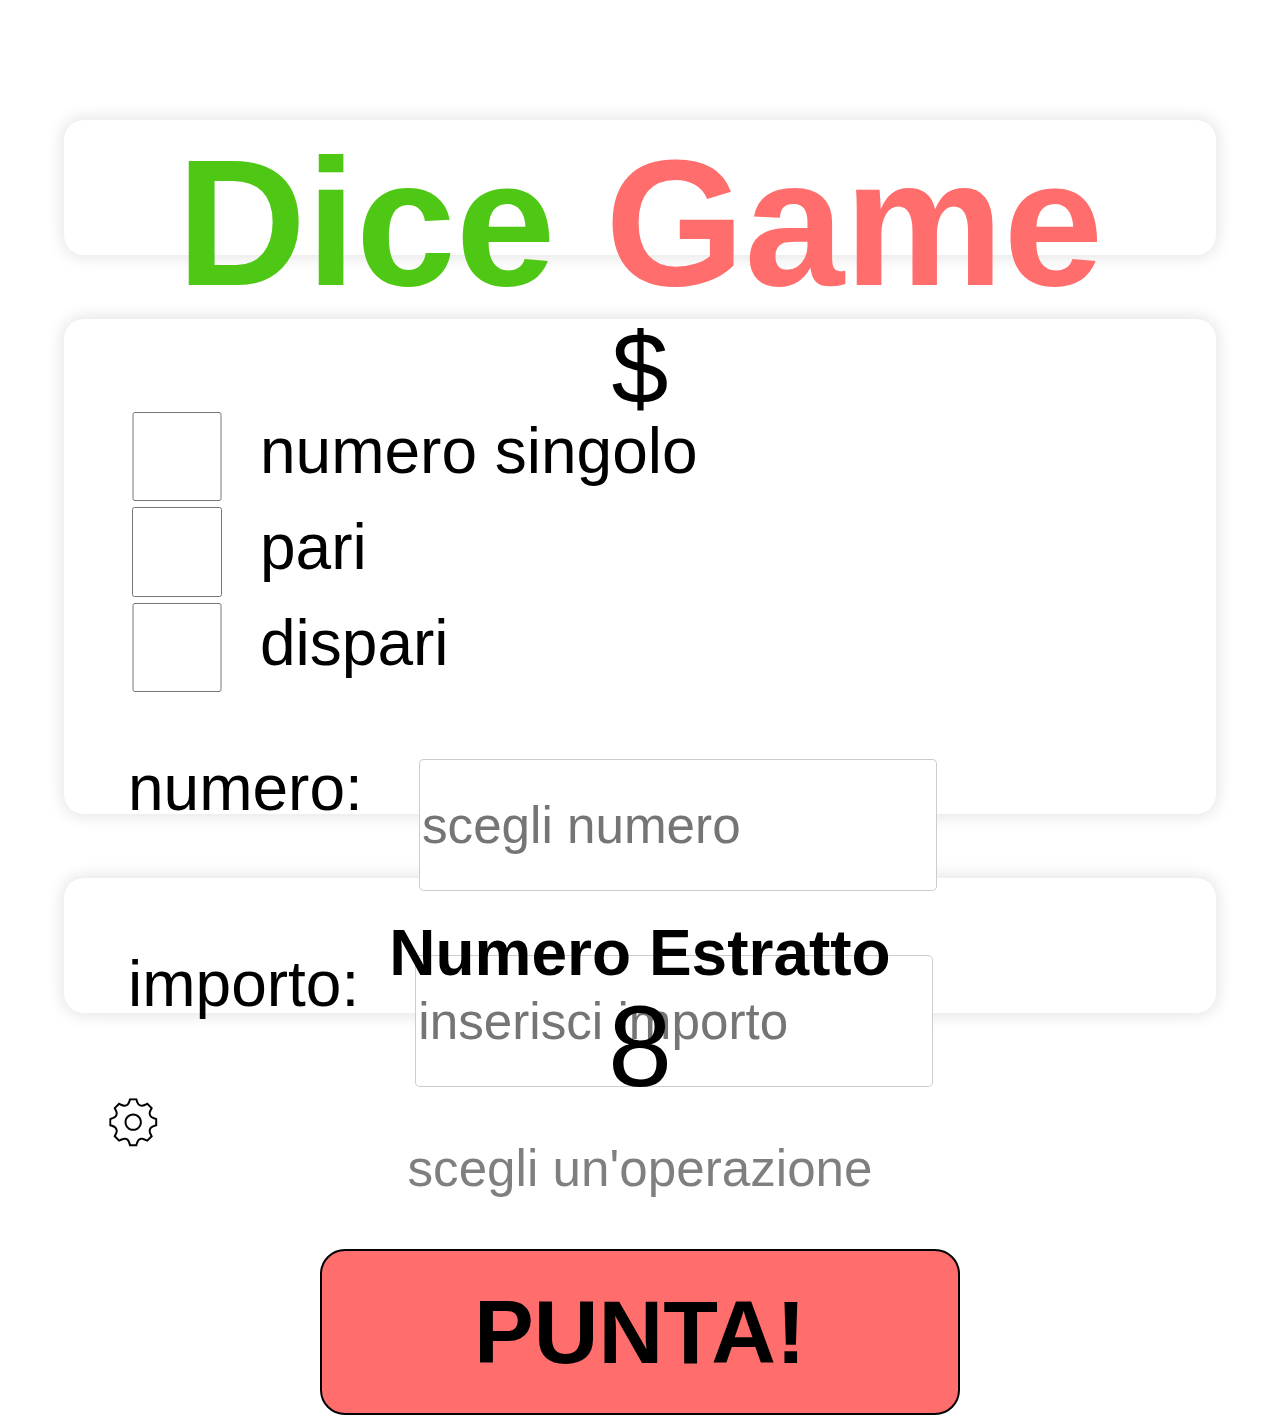
<file: index.html>
<!DOCTYPE html>
<html>

<head>
    <title>Dice Game</title>
    <script src="gameLogic.js"></script>
    <link rel="stylesheet" href="style.css">

    <!-- meta tag for pwa -->
    <meta name="full-screen" content="yes">
    <meta name="apple-mobile-web-app-capable" content="yes">
    <meta name="mobile-web-app-capable" content="yes">
    <meta name="apple-mobile-web-app-title" content="Your App Name">
    <meta name="apple-mobile-web-app-status-bar-style" content="black-translucent">
    

</head>

<body>
    <div class="container-titolo">
        <h1><span class="primaparte">Dice</span> Game</h1>
        <h2 id="displaySaldo">$ </h2>
    </div>

    <div class="container-puntata">
        <h3 id="titoloPunta">Punta</h3>
        <div class="numero">
            <label><input type="checkbox" value="numero" id="numero" onclick="updateCheckbox()">numero singolo</label>
        </div>
        <div class="pari">
            <label><input type="checkbox" value="pari" id="pari" onclick="updateCheckbox()">pari</label>
        </div>
        <div class="dispari">
            <label><input type="checkbox" value="dispari" id="dispari" onclick="updateCheckbox()">dispari</label>
        </div>

        <label class="label-input">numero: <input type="number" pattern="\d*" id="numeroScelto"
                placeholder="scegli numero"></label>
        <br>
        <label class="label-input">importo: <input type="number" pattern="\d*" id="importoGiocata"
                placeholder="inserisci importo"></label>
        <br>

        <p id="res">scegli un'operazione</p>
        <div class="bottone">
            <button class="bottone-punta" onclick="punta()">PUNTA!</button>
        </div>


    </div>

    <div class="container-estrazione">
        <h2 id="numero-estratto" class="numero-estratto">Numero Estratto</h2>
        <h2 id="estrazione">8</h2>
        <p id="esito"></p>
        <a href="impostazioni.html" onclick="updateImpostazioni()"><svg class="impostazioni"  xmlns="http://www.w3.org/2000/svg" fill-rule="evenodd" clip-rule="evenodd"><path d="M12 8.666c-1.838 0-3.333 1.496-3.333 3.334s1.495 3.333 3.333 3.333 3.333-1.495 3.333-3.333-1.495-3.334-3.333-3.334m0 7.667c-2.39 0-4.333-1.943-4.333-4.333s1.943-4.334 4.333-4.334 4.333 1.944 4.333 4.334c0 2.39-1.943 4.333-4.333 4.333m-1.193 6.667h2.386c.379-1.104.668-2.451 2.107-3.05 1.496-.617 2.666.196 3.635.672l1.686-1.688c-.508-1.047-1.266-2.199-.669-3.641.567-1.369 1.739-1.663 3.048-2.099v-2.388c-1.235-.421-2.471-.708-3.047-2.098-.572-1.38.057-2.395.669-3.643l-1.687-1.686c-1.117.547-2.221 1.257-3.642.668-1.374-.571-1.656-1.734-2.1-3.047h-2.386c-.424 1.231-.704 2.468-2.099 3.046-.365.153-.718.226-1.077.226-.843 0-1.539-.392-2.566-.893l-1.687 1.686c.574 1.175 1.251 2.237.669 3.643-.571 1.375-1.734 1.654-3.047 2.098v2.388c1.226.418 2.468.705 3.047 2.098.581 1.403-.075 2.432-.669 3.643l1.687 1.687c1.45-.725 2.355-1.204 3.642-.669 1.378.572 1.655 1.738 2.1 3.047m3.094 1h-3.803c-.681-1.918-.785-2.713-1.773-3.123-1.005-.419-1.731.132-3.466.952l-2.689-2.689c.873-1.837 1.367-2.465.953-3.465-.412-.991-1.192-1.087-3.123-1.773v-3.804c1.906-.678 2.712-.782 3.123-1.773.411-.991-.071-1.613-.953-3.466l2.689-2.688c1.741.828 2.466 1.365 3.465.953.992-.412 1.082-1.185 1.775-3.124h3.802c.682 1.918.788 2.714 1.774 3.123 1.001.416 1.709-.119 3.467-.952l2.687 2.688c-.878 1.847-1.361 2.477-.952 3.465.411.992 1.192 1.087 3.123 1.774v3.805c-1.906.677-2.713.782-3.124 1.773-.403.975.044 1.561.954 3.464l-2.688 2.689c-1.728-.82-2.467-1.37-3.456-.955-.988.41-1.08 1.146-1.785 3.126"/></svg></a>
    </div>
    


</body>

</html>
</file>
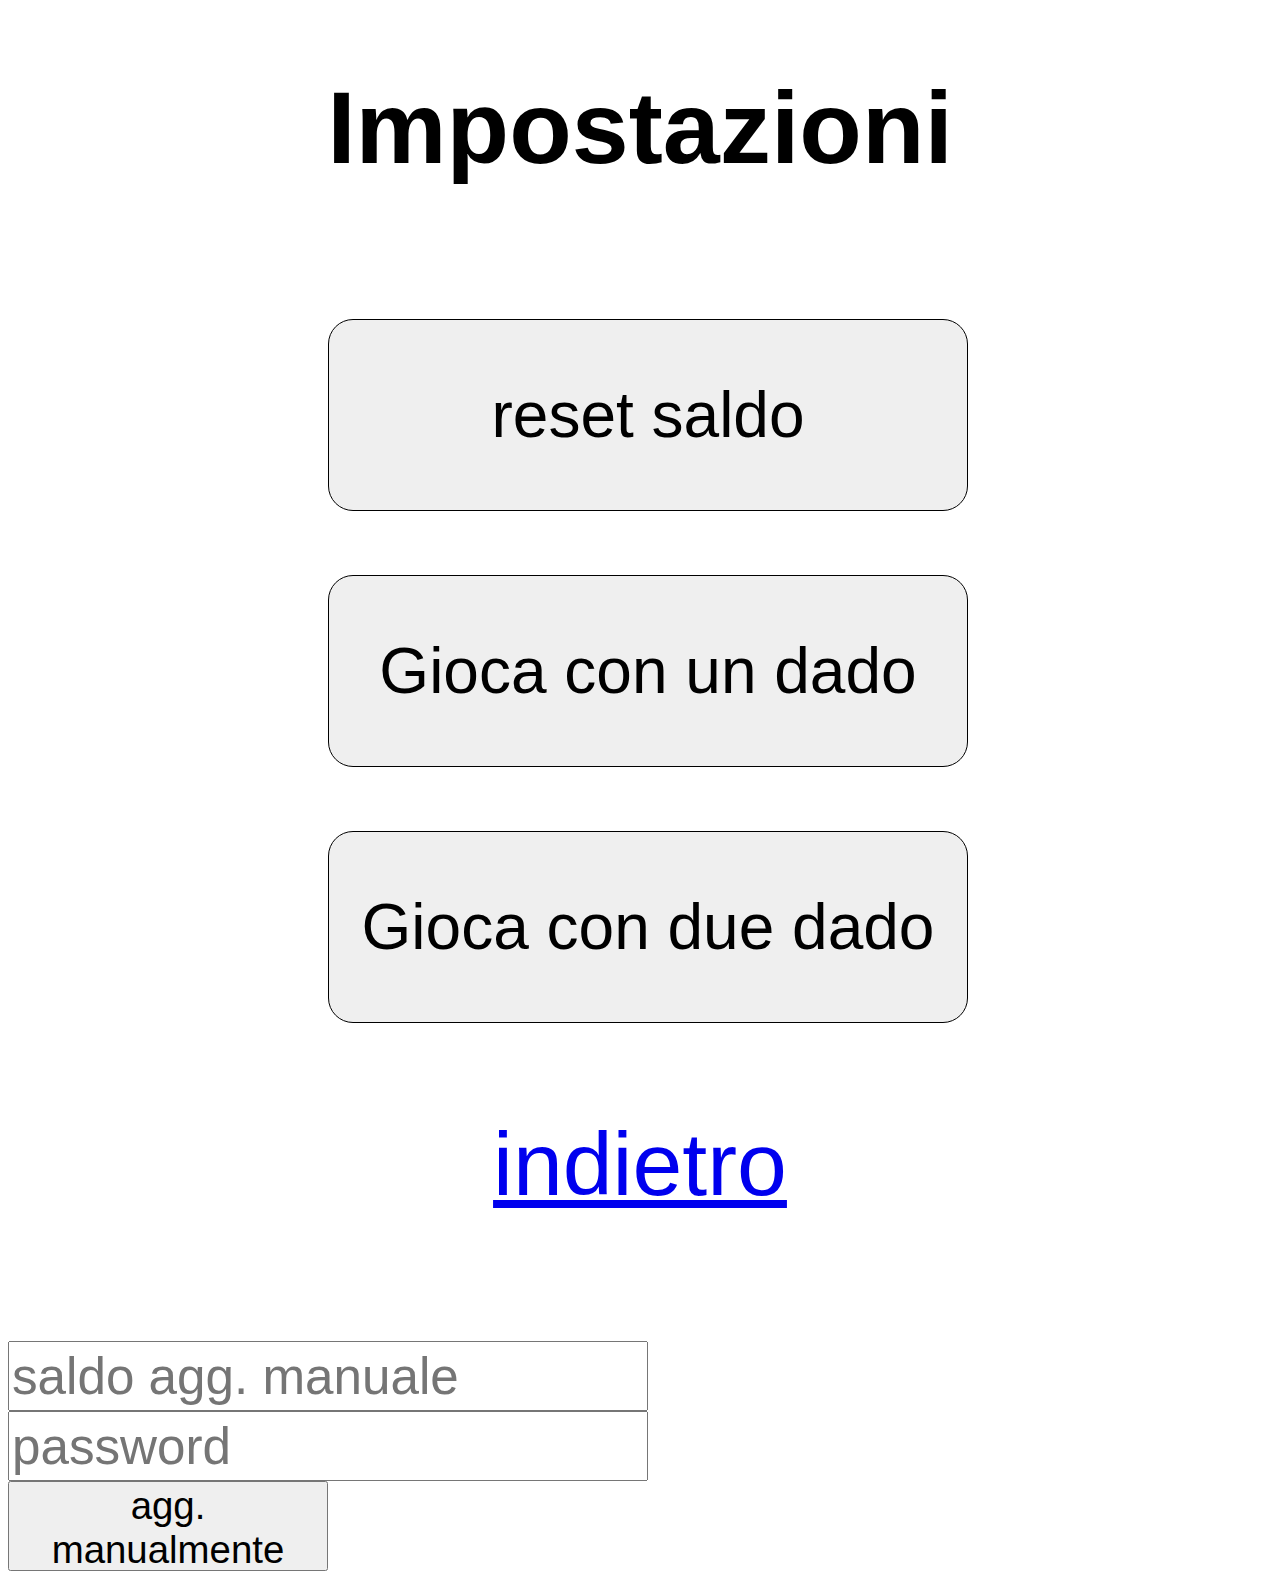
<file: impostazioni.html>
<!DOCTYPE html>
<html>

<head>
    <!-- meta tag for pwa -->
    <meta name="full-screen" content="yes">
    <meta name="apple-mobile-web-app-capable" content="yes">
    <meta name="mobile-web-app-capable" content="yes">
    <meta name="apple-mobile-web-app-title" content="Your App Name">
    <meta name="apple-mobile-web-app-status-bar-style" content="black-translucent">
    <link rel="stylesheet" href="impostazioni.css">
    <script type="text/javascript">
        function resetSaldo() {
            localStorage.setItem("saldo", "10000")
            document.getElementById("feedback").innerText = "modifiche effettuate! saldo = 1000"
        }

        function dueDadi() {
            localStorage.setItem("modalitaGioco", "2")
            document.getElementById("feedback").innerText = "modifiche effettuate! giochi con due dadi"
        }

        function unDado() {
            localStorage.setItem("modalitaGioco", "1")
            document.getElementById("feedback").innerText = "modifiche effettuate! giochi con un dado"
        }

        function aggiornaSaldoManualmente() {
            var password = document.getElementById("password-manuale").value
            var nuovo = document.getElementById("saldo-manuale").value
            if (password == "dadi" && nuovo != "") {
                localStorage.setItem("saldo", nuovo)
            }
        }
    </script>

</head>

<body>
    <h1>Impostazioni</h1>
    <div class="listabottoni">
        <button class="bottone" onclick="resetSaldo()">reset saldo</button>
        <button class="bottone" onclick="unDado()">Gioca con un dado</button>
        <button class="bottone" onclick="dueDadi()">Gioca con due dado</button>
        
        <p id="feedback"></p>
        <a href="index.html">
            <p>indietro</p>
        </a>

        <br>
        <br>
        <input type="number" placeholder="saldo agg. manuale" id="saldo-manuale">
        <input type="password" placeholder="password" id="password-manuale">
        <br>
        <button class="bot" onclick="aggiornaSaldoManualmente()">agg. manualmente</button>
    </div>
</body>

</html>
</file>
<file: style.css>
body {
    margin: 0;padding: 0;

}
/* titolo */
.container-titolo {
    background-color: white;
    font-family: Helvetica;
    font-size: 7vw;

    border-radius: 20px;
    height: 15vh;
    width: 90vw;
    margin-left: 5vw;
    margin-top: 5vw;

    box-shadow: 0px 0px 15px 3px rgba(0, 0, 0, 0.1);

    
    

}

h1 {
    text-align: center;

    margin-bottom: -8vw;
    font-weight: 600;
    color: #FF6D6D;
    
}

span.primaparte {
    color: #4EC815;
}

#displaySaldo {
    width: 90vw;
    text-align: center;
    font-weight: 400;
    font-size: 8vw;
    
}


/* menu puntata */

.container-puntata {
    background-color: white;
    font-family: Helvetica;
    font-size: 5vw;

    border-radius: 20px;
    height: 55vh;
    width: 90vw;
    margin-left: 5vw;
    margin-top: 5vw;

    box-shadow: 0px 0px 15px 3px rgba(0, 0, 0, 0.1);


}

#titoloPunta {
    padding-left: 3vw;
    padding-top: 2vw;
    font-size: 8vw;
    display: none;
}

.numero, .pari, .dispari {
    margin-left: 5vw;
    vertical-align: top;
    margin-top: vw;

}

.numero {
    padding-top: 7vw;
}



input[type='checkbox'] {
    width: 7vw;
    height: 7vw;
    /*transform: scale(1.3);*/
    vertical-align: middle;
    margin-right: 3vw;
}

label {
    display: inline;
}

input[type='number'] {
    width: 40vw;
    height: 10vw;
    margin-top: 5vw;
    border-radius: 5px;
    border: 1px solid rgba(0, 0, 0, 0.2);
    margin-left: 3vw;
    vertical-align: middle;
    font-size: 4vw;
}

.label-input {
    margin-left: 5vw;
}

#res {
    font-size: 4vw;
    text-align: center;
    color: rgba(0, 0, 0, 0.5);

}

.bottone-punta {
    width: 50vw;
    height: 13vw;
    border-radius: 25px;
    border: 2px solid #000000;
    background-color: #FF6D6D;
    color: #000000;
    font-size: 7vw;
    font-weight: 600;

}



.bottone {
    display: flex;
    justify-content: center;
}


/* estrazione */
.container-estrazione {
    background-color: white;
    font-family: Helvetica;
    font-size: 5vw;

    border-radius: 20px;
    height: 15vh;
    width: 90vw;
    margin-left: 5vw;
    margin-top: 5vw;

    box-shadow: 0px 0px 15px 3px rgba(0, 0, 0, 0.1);
}

.numero-estratto {
    padding-top: 3vw;
    font-size: 5vw;
    text-align: center;
}

#estrazione {
    font-size: 9vw;
    text-align: center;
    font-weight: 400;
    margin-top: -5vw;
}

#esito {
    font-size: 5vw;
    text-align: center;
    font-weight: 600;
    margin-top: -5vw;
}

.impostazioni {
    width: 7vw;
    height: 7vw;
    transform: scale(2);
    margin-left: 7vw;
}
</file>
<file: impostazioni.css>
.bottone {
    width: 50vw;
    height: 15vw;
    border-radius: 25px;
    border: 1px solid black;
    font-family: Helvetica;
    font-size: 5vw;
    margin-top: 5vw;
    margin-left: 25vw;
}

h1 {
    font-family: Helvetica;
    text-align: center;
    font-size: 8vw;
}

p {
    font-family: Helvetica;
    text-align: center;
    font-size: 7vw;
}

p#feedback {
    font-size: 5vw;
}

#saldo-manuale, #password-manuale {
    width: 50%;
    height: 5vw;
    font-size: 4vw;
}

.bot {
    width: 25vw;
    height: 7vw;
    font-size: 3vw;
}
</file>
